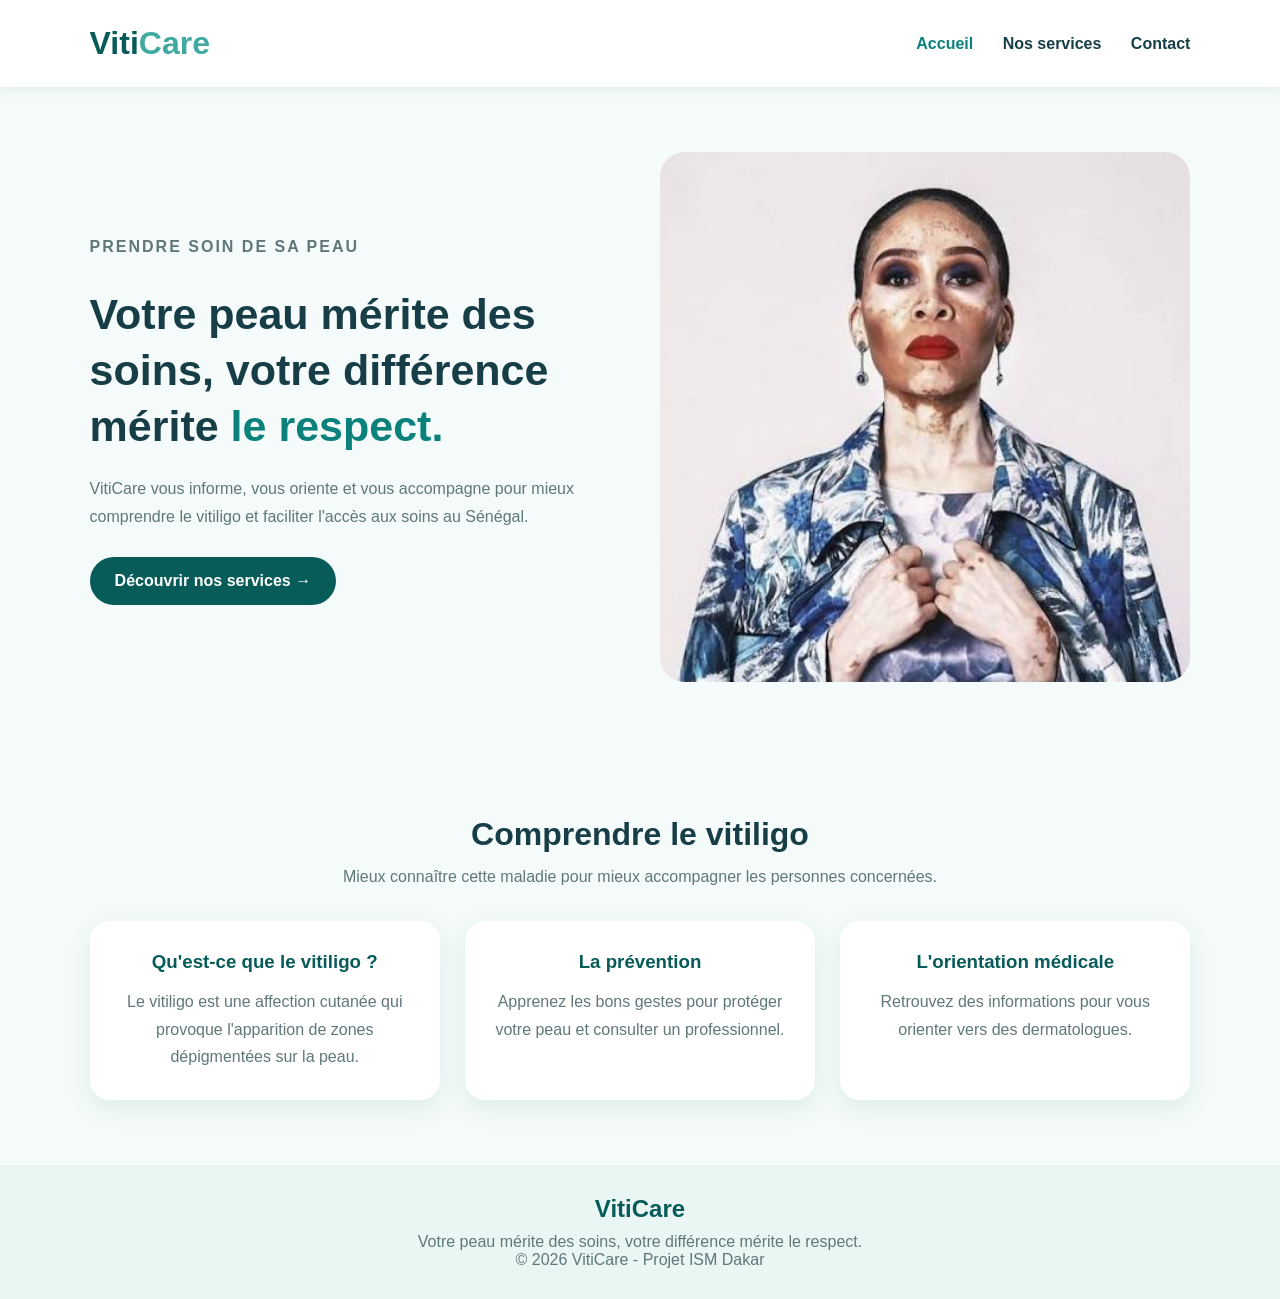
<file: index.html>
<!DOCTYPE html>
<html lang="fr">
<head>
    <meta charset="UTF-8">
    <meta name="viewport" content="width=device-width, initial-scale=1.0">
    <title>VitiCare - Accueil</title>
    <link rel="stylesheet" href="style.css">
</head>
<body>

<header>
    <div class="logo">Viti<span>Care</span></div>
    <nav>
        <a href="index.html" class="active">Accueil</a>
        <a href="services.html">Nos services</a>
        <a href="services.html#contact">Contact</a>
    </nav>
</header>

<section class="hero">
    <div class="hero-text">
        <p class="tag">PRENDRE SOIN DE SA PEAU</p>
        <h1>Votre peau mérite des soins,
            votre différence mérite
            <span>le respect.</span>
        </h1>

        <p>
            VitiCare vous informe, vous oriente et vous accompagne
            pour mieux comprendre le vitiligo et faciliter l'accès
            aux soins au Sénégal.
        </p>

        <a href="services.html" class="btn">
            Découvrir nos services →
        </a>
    </div>

    <div class="hero-image">
        <img src="personne atteinte.jpeg"
             alt="Machine VitiloSafe">
    </div>
</section>

<section class="section">
    <h2>Comprendre le vitiligo</h2>
    <p class="subtitle">
        Mieux connaître cette maladie pour mieux accompagner
        les personnes concernées.
    </p>

    <div class="cards">
        <div class="card">
            <h3>Qu'est-ce que le vitiligo ?</h3>
            <p>
                Le vitiligo est une affection cutanée qui provoque
                l'apparition de zones dépigmentées sur la peau.
            </p>
        </div>

        <div class="card">
            <h3>La prévention</h3>
            <p>
                Apprenez les bons gestes pour protéger votre peau
                et consulter un professionnel.
            </p>
        </div>

        <div class="card">
            <h3>L'orientation médicale</h3>
            <p>
                Retrouvez des informations pour vous orienter
                vers des dermatologues.
            </p>
        </div>
    </div>
</section>

<footer>
    <h2>VitiCare</h2>
    <p>Votre peau mérite des soins, votre différence mérite le respect.</p>
    <p>© 2026 VitiCare - Projet ISM Dakar</p>
</footer>

</body>
</html>
</file>
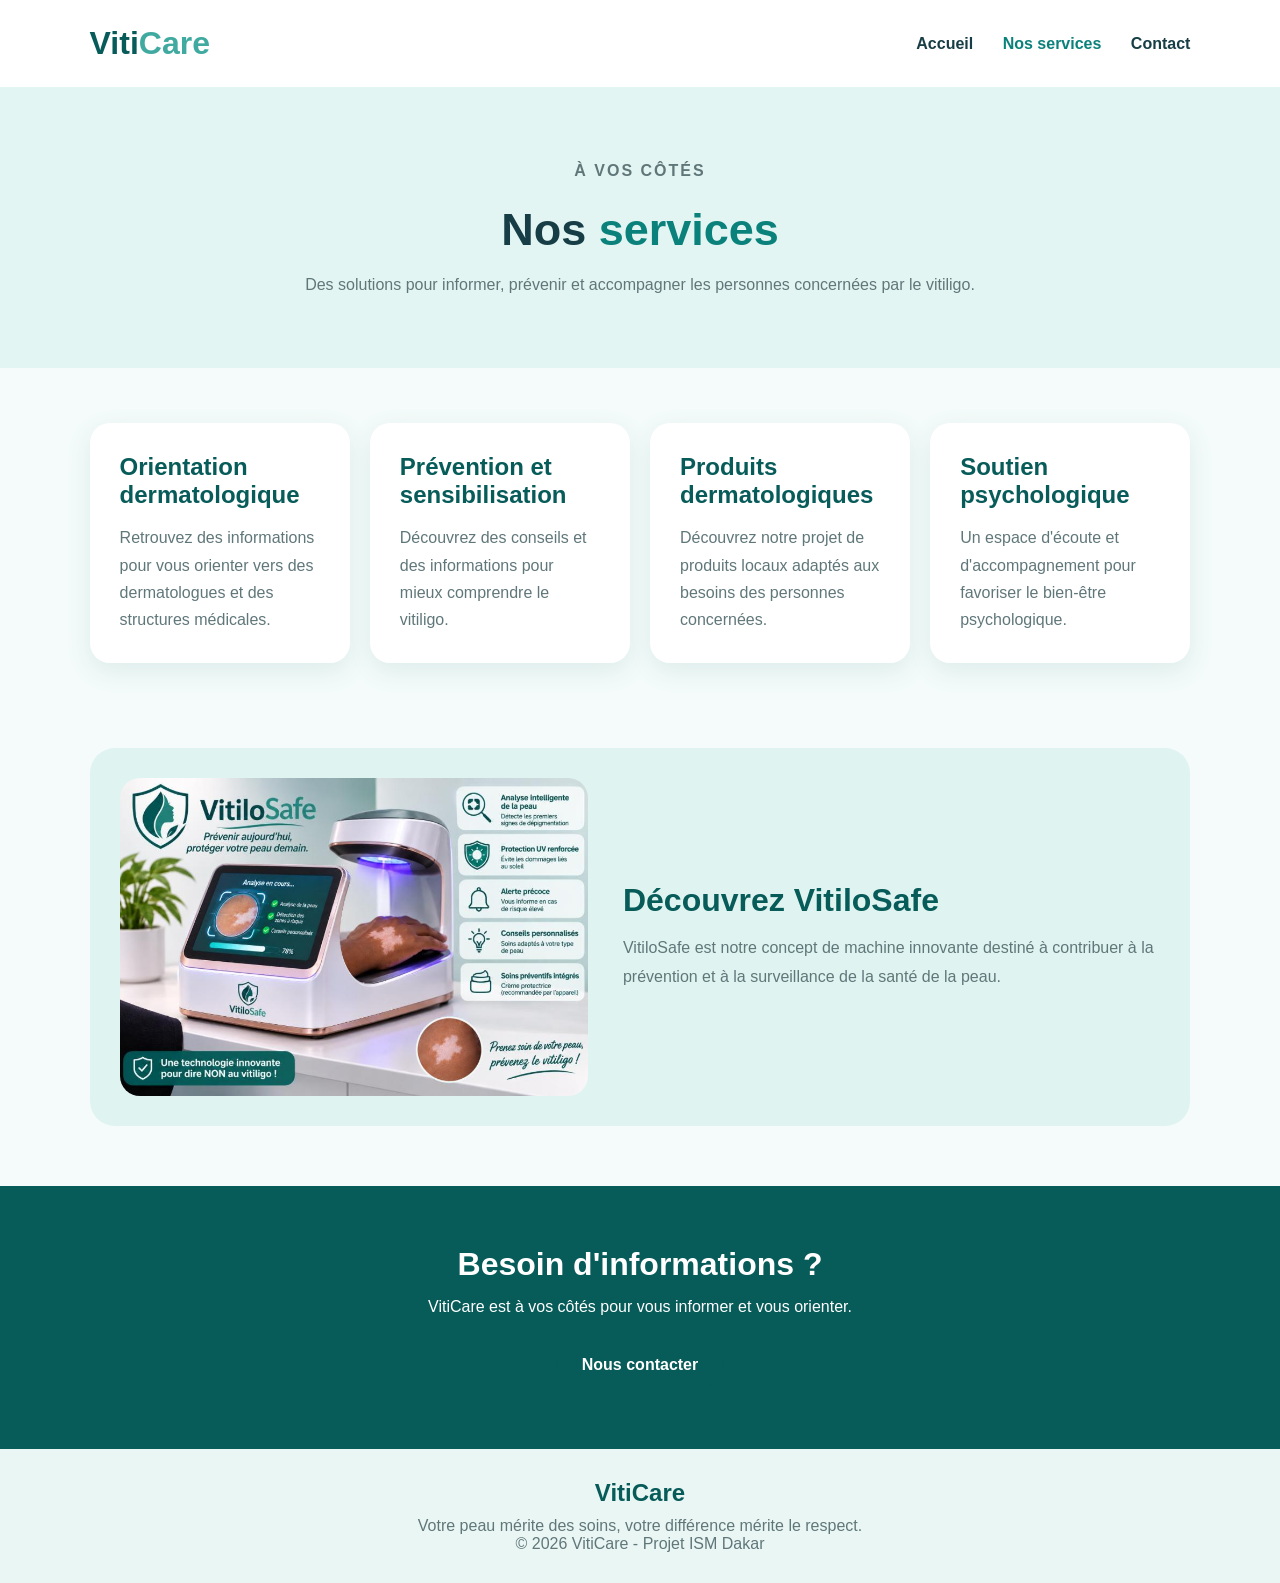
<file: services.html>
<!DOCTYPE html>
<html lang="fr">
<head>
    <meta charset="UTF-8">
    <meta name="viewport" content="width=device-width, initial-scale=1.0">
    <title>VitiCare - Nos services</title>
    <link rel="stylesheet" href="style.css">
</head>
<body>

<header>
    <div class="logo">Viti<span>Care</span></div>
    <nav>
        <a href="index.html">Accueil</a>
        <a href="services.html" class="active">Nos services</a>
        <a href="#contact">Contact</a>
    </nav>
</header>

<section class="page-title">
    <p class="tag">À VOS CÔTÉS</p>
    <h1>Nos <span>services</span></h1>
    <p>
        Des solutions pour informer, prévenir et accompagner
        les personnes concernées par le vitiligo.
    </p>
</section>

<section class="services">

    <div class="card">
        <h2>Orientation dermatologique</h2>
        <p>
            Retrouvez des informations pour vous orienter
            vers des dermatologues et des structures médicales.
        </p>
    </div>

    <div class="card">
        <h2>Prévention et sensibilisation</h2>
        <p>
            Découvrez des conseils et des informations
            pour mieux comprendre le vitiligo.
        </p>
    </div>

    <div class="card">
        <h2>Produits dermatologiques</h2>
        <p>
            Découvrez notre projet de produits locaux
            adaptés aux besoins des personnes concernées.
        </p>
    </div>

    <div class="card">
        <h2>Soutien psychologique</h2>
        <p>
            Un espace d'écoute et d'accompagnement
            pour favoriser le bien-être psychologique.
        </p>
    </div>

</section>

<section class="machine">
    <img src="machine.png.jpeg"
         alt="VitiloSafe">

    <div>
        <h2>Découvrez VitiloSafe</h2>
        <p>
            VitiloSafe est notre concept de machine innovante
            destiné à contribuer à la prévention et à la
            surveillance de la santé de la peau.
        </p>
    </div>
</section>

<section class="contact" id="contact">
    <h2>Besoin d'informations ?</h2>
    <p>VitiCare est à vos côtés pour vous informer et vous orienter.</p>
    <a href="aicha.diop2@ism.edu.sn" class="btn">
        Nous contacter
    </a>
</section>

<footer>
    <h2>VitiCare</h2>
    <p>Votre peau mérite des soins, votre différence mérite le respect.</p>
    <p>© 2026 VitiCare - Projet ISM Dakar</p>
</footer>

</body>
</html>
</file>
<file: style.css>
* {
    margin: 0;
    padding: 0;
    box-sizing: border-box;
}

body {
    font-family: Arial, sans-serif;
    background: #f4fbfa;
    color: #173e46;
}

/* MENU */
header {
    background: white;
    padding: 25px 7%;
    display: flex;
    justify-content: space-between;
    align-items: center;
    box-shadow: 0 2px 10px #dcecea;
}

.logo {
    font-size: 32px;
    font-weight: bold;
    color: #075b59;
}

.logo span {
    color: #40aaa1;
}

nav a {
    text-decoration: none;
    color: #173e46;
    margin-left: 25px;
    font-weight: bold;
}

nav a:hover,
nav a.active {
    color: #0b817b;
}

/* ACCUEIL */
.hero {
    display: flex;
    align-items: center;
    justify-content: space-between;
    padding: 65px 7%;
    gap: 40px;
}

.hero-text {
    width: 50%;
}

.tag {
    color: #0b817b;
    font-weight: bold;
    letter-spacing: 2px;
    margin-bottom: 20px;
}

.hero h1 {
    font-size: 43px;
    line-height: 1.3;
    margin-bottom: 20px;
}

h1 span {
    color: #0b817b;
}

.hero-text p {
    line-height: 1.8;
    color: #60777a;
    margin-bottom: 25px;
}

.hero-image {
    width: 50%;
}

.hero-image img {
    width: 100%;
    border-radius: 25px;
}

.btn {
    display: inline-block;
    background: #075b59;
    color: white;
    padding: 15px 25px;
    border-radius: 30px;
    text-decoration: none;
    font-weight: bold;
}

.btn:hover {
    background: #0b817b;
}

/* SECTIONS */
.section {
    padding: 65px 7%;
    text-align: center;
}

.section h2 {
    font-size: 32px;
    margin-bottom: 15px;
}

.subtitle {
    color: #60777a;
    margin-bottom: 35px;
}

.cards {
    display: grid;
    grid-template-columns: repeat(3, 1fr);
    gap: 25px;
}

.card {
    background: white;
    padding: 30px;
    border-radius: 20px;
    box-shadow: 0 8px 25px #dcecea;
}

.card h3,
.card h2 {
    color: #075b59;
    margin-bottom: 15px;
}

.card p {
    line-height: 1.7;
    color: #60777a;
}

/* PAGE SERVICES */
.page-title {
    text-align: center;
    padding: 70px 10%;
    background: #e3f5f2;
}

.page-title h1 {
    font-size: 45px;
    margin-bottom: 15px;
}

.page-title h1 span {
    color: #0b817b;
}

.page-title p {
    line-height: 1.7;
    color: #60777a;
}

.services {
    padding: 55px 7%;
    display: grid;
    grid-template-columns: repeat(4, 1fr);
    gap: 20px;
}

/* MACHINE */
.machine {
    margin: 30px 7% 60px;
    padding: 30px;
    background: #dff4f1;
    border-radius: 25px;
    display: flex;
    align-items: center;
    gap: 35px;
}

.machine img {
    width: 45%;
    border-radius: 20px;
}

.machine h2 {
    font-size: 32px;
    color: #075b59;
    margin-bottom: 15px;
}

.machine p {
    line-height: 1.8;
    color: #60777a;
}

/* CONTACT */
.contact {
    background: #075b59;
    color: white;
    text-align: center;
    padding: 60px 20px;
}

.contact h2 {
    font-size: 32px;
    margin-bottom: 15px;
}

.contact p {
    margin-bottom: 25px;
}

/* PIED DE PAGE */
footer {
    background: #eaf6f4;
    text-align: center;
    padding: 30px;
    color: #60777a;
}

footer h2 {
    color: #075b59;
    margin-bottom: 10px;
}

/* TELEPHONE */
@media (max-width: 800px) {
    header {
        flex-direction: column;
        gap: 20px;
    }

    nav a {
        margin: 0 8px;
    }

    .hero,
    .machine {
        flex-direction: column;
    }

    .hero-text,
    .hero-image,
    .machine img {
        width: 100%;
    }

    .hero h1 {
        font-size: 34px;
    }

    .cards,
    .services {
        grid-template-columns: 1fr;
    }
}
</file>
